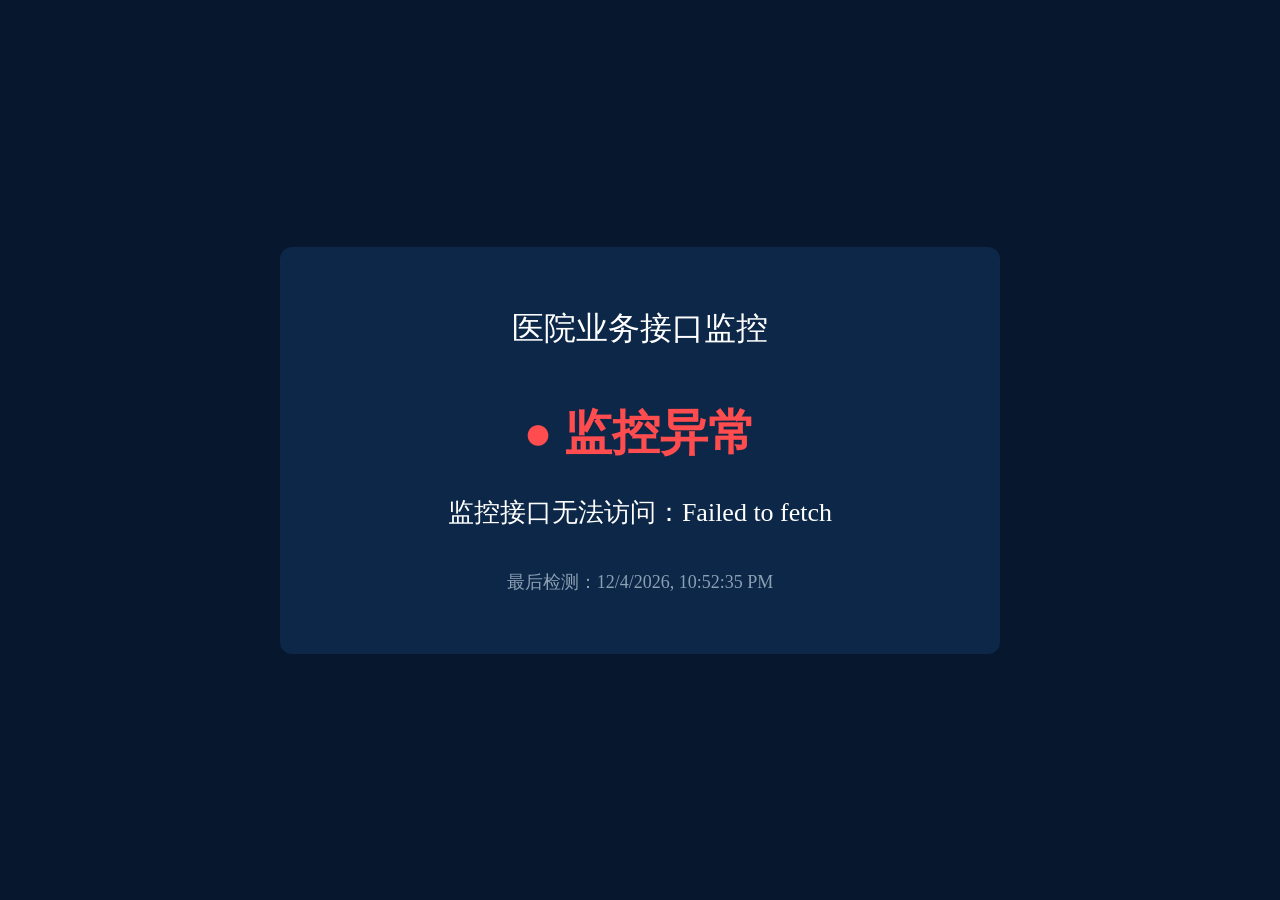
<file: monitor.html>
<!DOCTYPE html>
<html lang="zh-CN">

<head>
    <meta charset="UTF-8">
    <title>接口监控大屏</title>

    <style>
        body {
            margin: 0;
            background: #07182e;
            color: white;
            font-family: "Microsoft YaHei";
        }

        .container {
            height: 100vh;
            display: flex;
            justify-content: center;
            align-items: center;
        }

        .panel {
            width: 600px;
            padding: 60px;
            text-align: center;
            background: #0c2747;
            border-radius: 12px;
        }

        .title {
            font-size: 32px;
            margin-bottom: 50px;
        }

        .status {
            font-size: 48px;
            font-weight: bold;
        }

        .normal {
            color: #2ecc71;
        }

        .error {
            color: #ff4d4f;
        }

        .message {
            margin-top: 30px;
            font-size: 26px;
        }

        .time {
            margin-top: 40px;
            color: #8ca0b3;
            font-size: 18px;
        }
    </style>
</head>

<body>

    <div class="container">

        <div class="panel">

            <div class="title">
                医院业务接口监控
            </div>

            <div id="status" class="status">
                正在检测...
            </div>

            <div id="message" class="message"></div>

            <div id="time" class="time"></div>

        </div>

    </div>

    <script>

        const API_URL = "http://172.16.1.62:8888/hospital/detail";

        async function checkApi() {

            const status = document.getElementById("status");
            const message = document.getElementById("message");
            const time = document.getElementById("time");

            try {

                const response = await fetch(API_URL, {

                    method: "POST",

                    headers: {
                        "Content-Type": "application/json"
                    },

                    body: JSON.stringify({
                        type: "TianJieKouJC",
                        data: "",
                        msgCode: null
                    })

                });

                if (!response.ok) {
                    throw new Error("HTTP状态码：" + response.status);
                }

                const result = await response.json();

                /*
                 * 根据你的实际 code 定义调整
                 * 截图中 code=1 表示正常
                 */

                if (result.code === 1) {

                    status.innerHTML = "● 接口正常";
                    status.className = "status normal";

                    message.innerHTML = "所有业务接口运行正常";

                } else {

                    status.innerHTML = "● 接口异常";
                    status.className = "status error";

                    message.innerHTML = result.msg || "未知接口异常";

                }

            } catch (e) {

                /*
                 * 注意：
                 *
                 * 这里说明连你自己的
                 * Windows监控接口都访问不到
                 */

                status.innerHTML = "● 监控异常";
                status.className = "status error";

                message.innerHTML = "监控接口无法访问：" + e.message;

            }

            time.innerHTML =
                "最后检测：" + new Date().toLocaleString();

        }

        checkApi();

        /*
         * 每5秒检查一次
         */
        setInterval(checkApi, 5000);

    </script>

</body>

</html>
</file>
